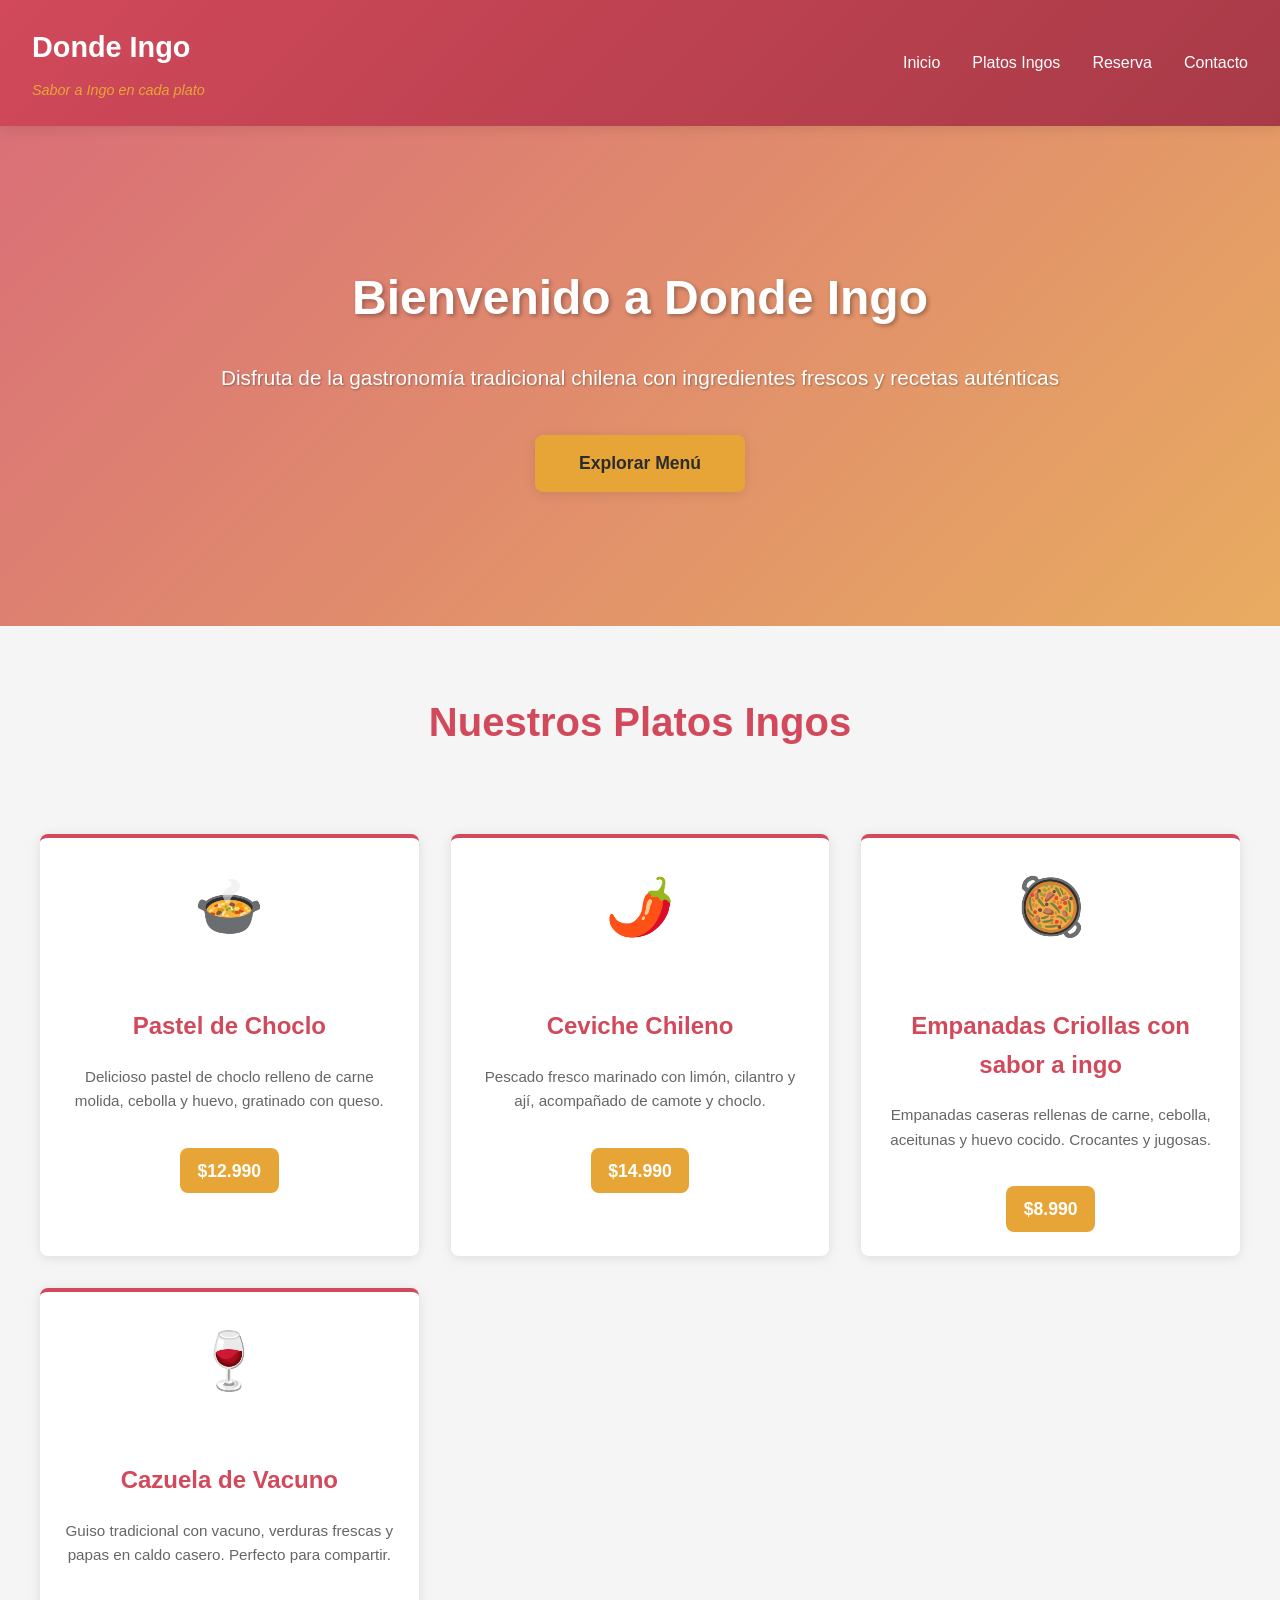
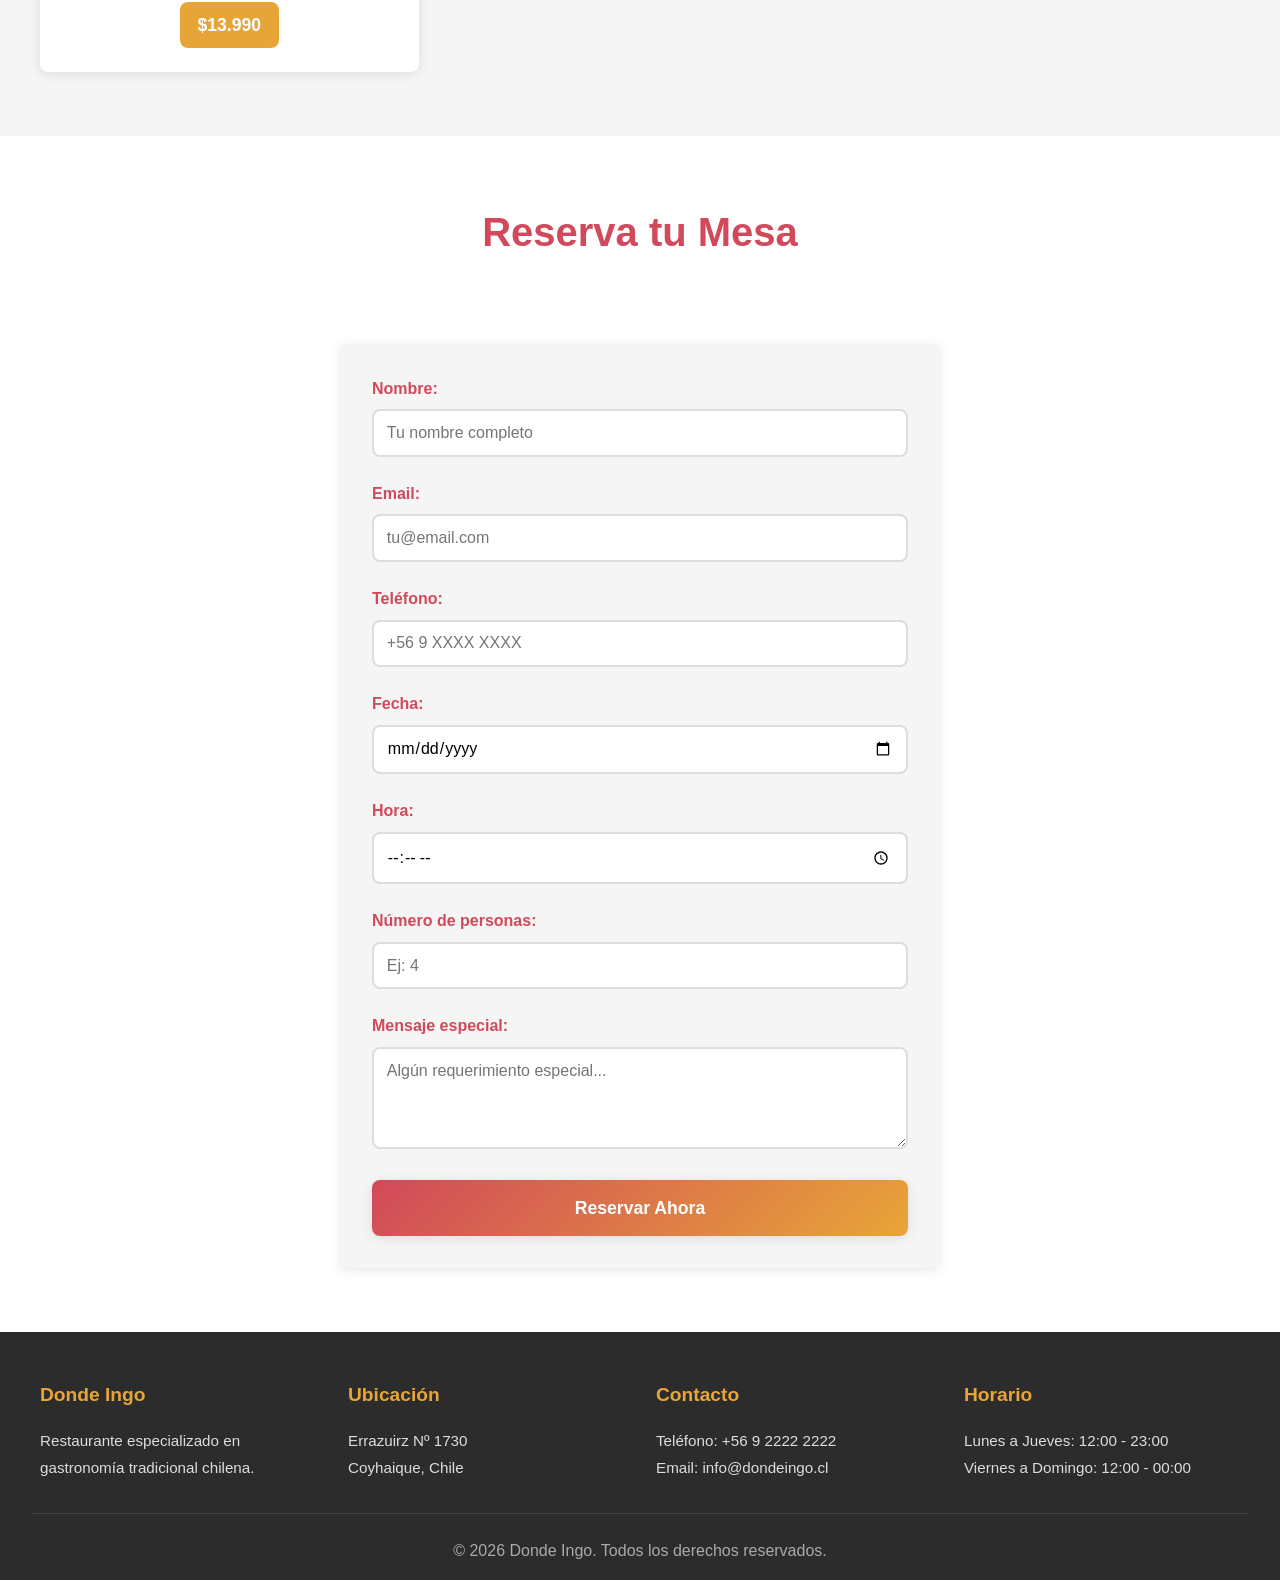
<file: index.html>
<!DOCTYPE html>
<html lang="es">
<head>
  <meta charset="UTF-8">
  <meta name="viewport" content="width=device-width, initial-scale=1.0">
  <title>Donde Ingo - Restaurante</title>
  <link rel="stylesheet" href="styles.css">
</head>
<body>
  <header>
    <div class="logo-section">
      <h1>Donde Ingo</h1>
      <p class="slogan">Sabor a Ingo en cada plato</p>
    </div>
    <nav>
      <ul>
        <li><a href="#inicio">Inicio</a></li>
        <li><a href="#platos">Platos Ingos</a></li>
        <li><a href="#reserva">Reserva</a></li>
        <li><a href="#contacto">Contacto</a></li>
      </ul>
    </nav>
  </header>

  <main>
    <!-- Sección Hero -->
    <section id="inicio" class="hero">
      <div class="hero-content">
        <h2>Bienvenido a Donde Ingo</h2>
        <p>Disfruta de la gastronomía tradicional chilena con ingredientes frescos y recetas auténticas</p>
        <button class="cta-button">Explorar Menú</button>
      </div>
    </section>

    <!-- Sección Platos Ingos -->
    <section id="platos" class="platos-destacados">
      <h2>Nuestros Platos Ingos</h2>
      <div class="platos-grid">
        <article class="tarjeta-plato">
          <div class="plato-imagen">🍲</div>
          <h3>Pastel de Choclo</h3>
          <p>Delicioso pastel de choclo relleno de carne molida, cebolla y huevo, gratinado con queso.</p>
          <span class="precio">$12.990</span>
        </article>

        <article class="tarjeta-plato">
          <div class="plato-imagen">🌶️</div>
          <h3>Ceviche Chileno</h3>
          <p>Pescado fresco marinado con limón, cilantro y ají, acompañado de camote y choclo.</p>
          <span class="precio">$14.990</span>
        </article>

        <article class="tarjeta-plato">
          <div class="plato-imagen">🥘</div>
          <h3>Empanadas Criollas con sabor a ingo</h3>
          <p>Empanadas caseras rellenas de carne, cebolla, aceitunas y huevo cocido. Crocantes y jugosas.</p>
          <span class="precio">$8.990</span>
        </article>

        <article class="tarjeta-plato">
          <div class="plato-imagen">🍷</div>
          <h3>Cazuela de Vacuno</h3>
          <p>Guiso tradicional con vacuno, verduras frescas y papas en caldo casero. Perfecto para compartir.</p>
          <span class="precio">$13.990</span>
        </article>
      </div>
    </section>

    <!-- Sección Reserva -->
    <section id="reserva" class="reserva">
      <h2>Reserva tu Mesa</h2>
      <form class="formulario-reserva">
        <div class="form-group">
          <label for="nombre">Nombre:</label>
          <input type="text" id="nombre" name="nombre" required placeholder="Tu nombre completo">
        </div>

        <div class="form-group">
          <label for="email">Email:</label>
          <input type="email" id="email" name="email" required placeholder="tu@email.com">
        </div>

        <div class="form-group">
          <label for="telefono">Teléfono:</label>
          <input type="tel" id="telefono" name="telefono" required placeholder="+56 9 XXXX XXXX">
        </div>

        <div class="form-group">
          <label for="fecha">Fecha:</label>
          <input type="date" id="fecha" name="fecha" required>
        </div>

        <div class="form-group">
          <label for="hora">Hora:</label>
          <input type="time" id="hora" name="hora" required>
        </div>

        <div class="form-group">
          <label for="personas">Número de personas:</label>
          <input type="number" id="personas" name="personas" min="1" max="20" required placeholder="Ej: 4">
        </div>

        <div class="form-group">
          <label for="mensaje">Mensaje especial:</label>
          <textarea id="mensaje" name="mensaje" rows="4" placeholder="Algún requerimiento especial..."></textarea>
        </div>

        <button type="submit" class="btn-submit">Reservar Ahora</button>
      </form>
    </section>
  </main>

  <!-- Footer -->
  <footer>
    <div class="footer-content">
      <div class="footer-section">
        <h3>Donde Ingo</h3>
        <p>Restaurante especializado en gastronomía tradicional chilena.</p>
      </div>

      <div class="footer-section">
        <h4>Ubicación</h4>
        <p>Errazuirz Nº 1730<br>Coyhaique, Chile</p>
      </div>

      <div class="footer-section">
        <h4>Contacto</h4>
        <p>Teléfono: +56 9 2222 2222<br>Email: info@dondeingo.cl</p>
      </div>

      <div class="footer-section">
        <h4>Horario</h4>
        <p>Lunes a Jueves: 12:00 - 23:00<br>Viernes a Domingo: 12:00 - 00:00</p>
      </div>
    </div>

    <div class="footer-bottom">
      <p>&copy; 2026 Donde Ingo. Todos los derechos reservados.</p>
    </div>
  </footer>
</body>
</html>
</file>
<file: styles.css>
/* ===================================
   VARIABLES DE MARCA
   =================================== */
:root {
  --color-primario: #d1495a;
  --color-acento: #e8a537;
  --color-oscuro: #2c2c2c;
  --color-claro: #f5f5f5;
  --color-texto: #333;
  --radio: 8px;
  --sombra: 0 2px 12px rgba(0, 0, 0, 0.1);
  --sombra-hover: 0 8px 20px rgba(0, 0, 0, 0.15);
}

/* ===================================
   RESET BÁSICO
   =================================== */
*, *::before, *::after {
  box-sizing: border-box;
  margin: 0;
  padding: 0;
}

html {
  scroll-behavior: smooth;
}

body {
  font-family: 'Segoe UI', Tahoma, Geneva, Verdana, sans-serif;
  color: var(--color-texto);
  line-height: 1.6;
  background-color: #fff;
}

/* ===================================
   HEADER Y NAVEGACIÓN
   =================================== */
header {
  display: flex;
  justify-content: space-between;
  align-items: center;
  padding: 1.5em 2em;
  background: linear-gradient(135deg, var(--color-primario) 0%, #a83a47 100%);
  box-shadow: var(--sombra);
  position: sticky;
  top: 0;
  z-index: 100;
}

.logo-section h1 {
  color: #fff;
  font-size: 1.8em;
  margin-bottom: 0.3em;
}

.logo-section .slogan {
  color: var(--color-acento);
  font-size: 0.9em;
  font-style: italic;
}

/* NAV: Flexbox obligatorio */
nav ul {
  display: flex;
  list-style: none;
  gap: 2em;
  justify-content: flex-end;
  align-items: center;
}

nav a {
  color: #fff;
  text-decoration: none;
  font-weight: 500;
  transition: color 0.3s ease;
  position: relative;
}

nav a:hover {
  color: var(--color-acento);
}

nav a::after {
  content: '';
  position: absolute;
  bottom: -5px;
  left: 0;
  width: 0;
  height: 2px;
  background: var(--color-acento);
  transition: width 0.3s ease;
}

nav a:hover::after {
  width: 100%;
}

/* ===================================
   SECCIÓN HERO
   =================================== */
.hero {
  background: linear-gradient(135deg, rgba(209, 73, 90, 0.8) 0%, rgba(232, 165, 55, 0.8) 100%),
    url('data:image/svg+xml,<svg xmlns="http://www.w3.org/2000/svg" viewBox="0 0 1200 600"><rect fill="%23f5f5f5" width="1200" height="600"/></svg>');
  background-size: cover;
  background-position: center;
  background-attachment: fixed;
  padding: 8em 2em;
  text-align: center;
  color: #fff;
  min-height: 500px;
  display: flex;
  align-items: center;
  justify-content: center;
}

.hero-content h2 {
  font-size: 3em;
  margin-bottom: 0.5em;
  text-shadow: 2px 2px 4px rgba(0, 0, 0, 0.3);
}

.hero-content p {
  font-size: 1.3em;
  margin-bottom: 2em;
  text-shadow: 1px 1px 2px rgba(0, 0, 0, 0.3);
}

.cta-button {
  background: var(--color-acento);
  color: var(--color-oscuro);
  padding: 1em 2.5em;
  font-size: 1.1em;
  border: none;
  border-radius: var(--radio);
  cursor: pointer;
  font-weight: bold;
  transition: all 0.3s ease;
  box-shadow: var(--sombra);
}

.cta-button:hover {
  background: #e89a1a;
  transform: translateY(-3px);
  box-shadow: var(--sombra-hover);
}

/* ===================================
   SECCIÓN PLATOS DESTACADOS
   =================================== */
.platos-destacados {
  padding: 4em 2em;
  background: var(--color-claro);
}

.platos-destacados h2 {
  text-align: center;
  font-size: 2.5em;
  margin-bottom: 2em;
  color: var(--color-primario);
}

/* GRID obligatorio para tarjetas */
.platos-grid {
  display: grid;
  grid-template-columns: repeat(auto-fit, minmax(280px, 1fr));
  gap: 2em;
  max-width: 1200px;
  margin: 0 auto;
}

.tarjeta-plato {
  background: #fff;
  border-radius: var(--radio);
  padding: 1.5em;
  box-shadow: var(--sombra);
  transition: all 0.3s ease;
  text-align: center;
  border-top: 4px solid var(--color-primario);
}

.tarjeta-plato:hover {
  transform: translateY(-8px);
  box-shadow: var(--sombra-hover);
  border-top-color: var(--color-acento);
}

.plato-imagen {
  font-size: 3.5em;
  margin-bottom: 1em;
  display: block;
}

.tarjeta-plato h3 {
  color: var(--color-primario);
  margin-bottom: 0.8em;
  font-size: 1.5em;
}

.tarjeta-plato p {
  color: #666;
  margin-bottom: 1.5em;
  font-size: 0.95em;
  min-height: 60px;
}

.precio {
  display: inline-block;
  background: var(--color-acento);
  color: #fff;
  padding: 0.5em 1em;
  border-radius: var(--radio);
  font-weight: bold;
  font-size: 1.1em;
}

/* ===================================
   SECCIÓN FORMULARIO
   =================================== */
.reserva {
  padding: 4em 2em;
  background: #fff;
}

.reserva h2 {
  text-align: center;
  font-size: 2.5em;
  margin-bottom: 2em;
  color: var(--color-primario);
}

.formulario-reserva {
  max-width: 600px;
  margin: 0 auto;
  background: var(--color-claro);
  padding: 2em;
  border-radius: var(--radio);
  box-shadow: var(--sombra);
}

.form-group {
  margin-bottom: 1.5em;
}

.form-group label {
  display: block;
  margin-bottom: 0.5em;
  font-weight: bold;
  color: var(--color-primario);
}

.form-group input,
.form-group textarea {
  width: 100%;
  padding: 0.8em;
  border: 2px solid #ddd;
  border-radius: var(--radio);
  font-family: inherit;
  font-size: 1em;
  transition: border-color 0.3s ease;
}

.form-group input:focus,
.form-group textarea:focus {
  outline: none;
  border-color: var(--color-primario);
  box-shadow: 0 0 8px rgba(209, 73, 90, 0.2);
}

.btn-submit {
  width: 100%;
  padding: 1em;
  background: linear-gradient(135deg, var(--color-primario) 0%, var(--color-acento) 100%);
  color: #fff;
  border: none;
  border-radius: var(--radio);
  font-size: 1.1em;
  font-weight: bold;
  cursor: pointer;
  transition: all 0.3s ease;
  box-shadow: var(--sombra);
}

.btn-submit:hover {
  transform: translateY(-2px);
  box-shadow: var(--sombra-hover);
}

/* ===================================
   FOOTER
   =================================== */
footer {
  background: var(--color-oscuro);
  color: #fff;
  padding: 3em 2em 1em;
}

.footer-content {
  display: grid;
  grid-template-columns: repeat(auto-fit, minmax(250px, 1fr));
  gap: 2em;
  max-width: 1200px;
  margin: 0 auto 2em;
}

.footer-section h3,
.footer-section h4 {
  color: var(--color-acento);
  margin-bottom: 0.8em;
  font-size: 1.2em;
}

.footer-section p {
  color: #ddd;
  line-height: 1.8;
  font-size: 0.95em;
}

.footer-bottom {
  text-align: center;
  padding-top: 1.5em;
  border-top: 1px solid #444;
  color: #aaa;
}

/* ===================================
   RESPONSIVE DESIGN
   =================================== */
@media (max-width: 768px) {
  header {
    flex-direction: column;
    gap: 1em;
    padding: 1em;
  }

  .logo-section h1 {
    font-size: 1.5em;
  }

  nav ul {
    gap: 1em;
    flex-wrap: wrap;
    justify-content: center;
  }

  .hero-content h2 {
    font-size: 2em;
  }

  .hero-content p {
    font-size: 1em;
  }

  .platos-grid {
    grid-template-columns: repeat(auto-fit, minmax(200px, 1fr));
    gap: 1.5em;
  }

  .platos-destacados h2,
  .reserva h2 {
    font-size: 2em;
  }

  .formulario-reserva {
    padding: 1.5em;
  }
}

@media (max-width: 480px) {
  header {
    padding: 0.8em;
  }

  .logo-section h1 {
    font-size: 1.3em;
  }

  .logo-section .slogan {
    font-size: 0.8em;
  }

  nav ul {
    gap: 0.8em;
    flex-direction: column;
  }

  .hero {
    padding: 4em 1em;
    min-height: 350px;
  }

  .hero-content h2 {
    font-size: 1.5em;
  }

  .platos-grid {
    grid-template-columns: 1fr;
  }

  .platos-destacados,
  .reserva {
    padding: 2em 1em;
  }
}
</file>
